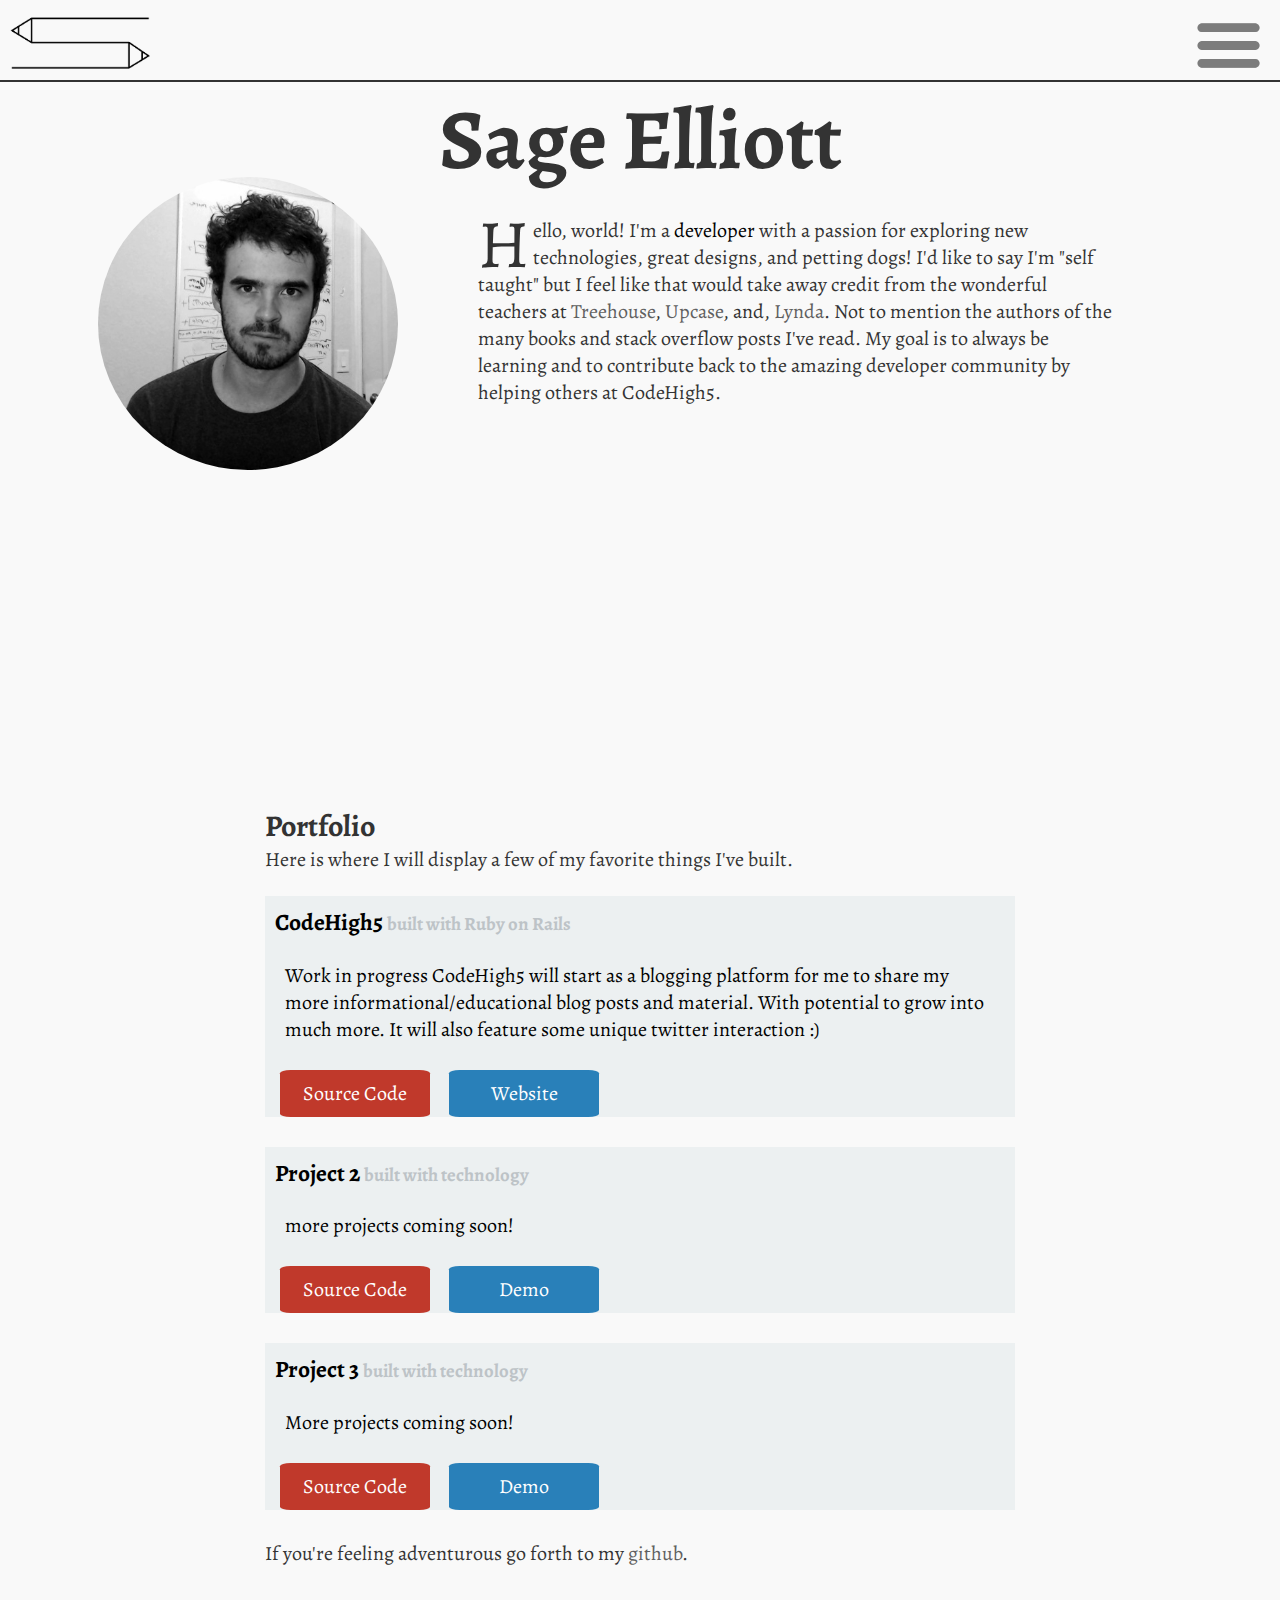
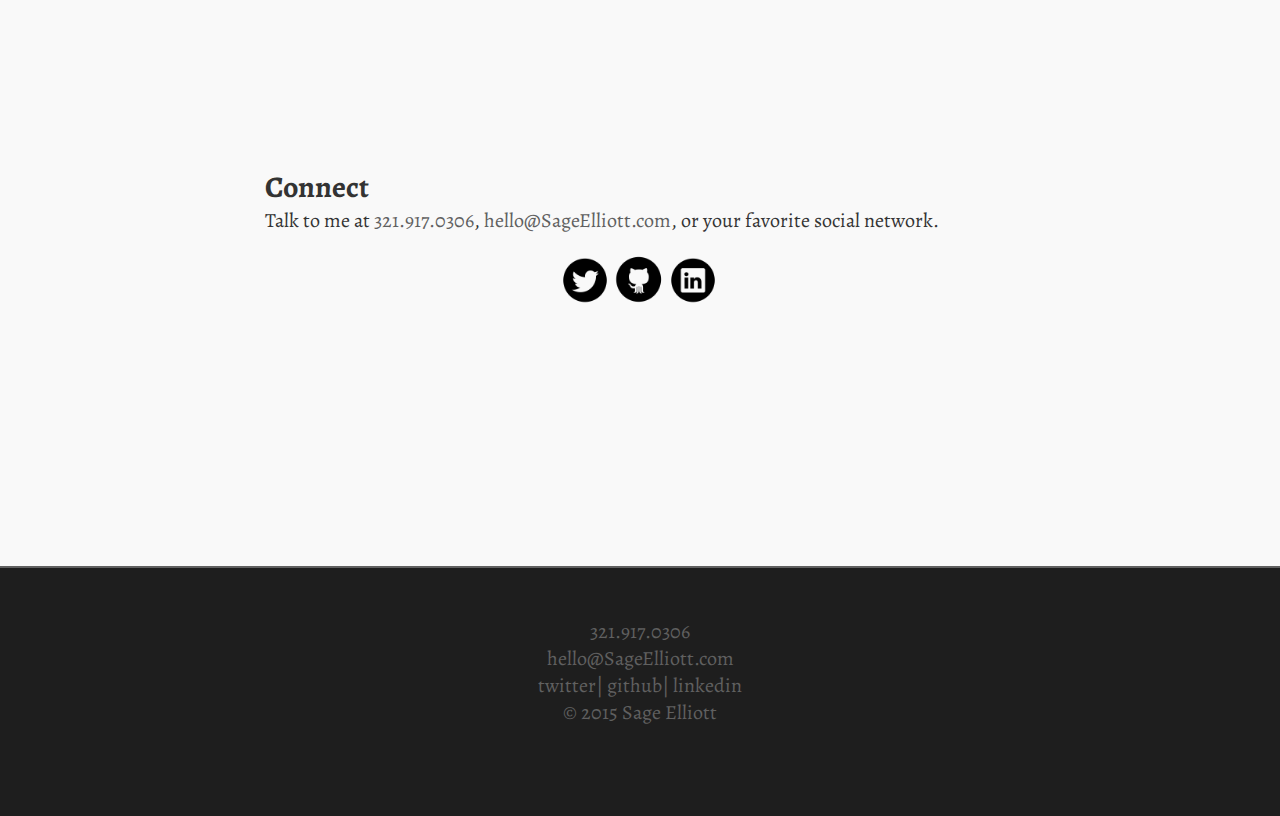
<file: index.html>
<!DOCTYPE html>
<html>
<head>
	<title>Sage Elliott | Developer | Designer</title>
	<link rel="stylesheet" type="text/css" href="css/main.css">
	<link rel="stylesheet" type="text/css" href="css/responsive.css">
		<link href='http://fonts.googleapis.com/css?family=Pathway+Gothic+One|Alegreya:400italic,700italic,400,700|Alegreya+SC' rel='stylesheet' type='text/css'>
		<meta name="viewport" content="width=device-width, initial-scale=1.0">
		<script src="https://ajax.googleapis.com/ajax/libs/jquery/2.1.3/jquery.min.js"></script>
	<script language="javascript" type="text/javascript" src="js/js.js"></script>
</head>
<link rel="icon"
      type="image/png"
      href="img/logoblack.png">
<body>
	<header>
		<div class="nav-bar">
			<img class="logopic" src="img/logoblack.png" alt="Sage Elliott Logo">

			<button type="button" class="js-menu-trigger sliding-panel-button">
			  <img class="logopic" src="img/menu.png" alt="mobile menu">
			</button>

			<nav class="js-menu sliding-panel-content">
			  <ul>
			    <li><a href="#about">About</a></li>
			    <li><a href="#portfolio">Portfolio</a></li>
			    <li><a href="#connect">Connect</a></li>
			    <li><a href="#connect">Blog</a></li>
			  </ul>
			</nav>

			<div class="js-menu-screen sliding-panel-fade-screen"></div>
		</div>

	</header>



	<div class="wrapper">
		<div id="about">
			<h1>Sage Elliott</h1>
			<img class="profile-photo" src="img/sage.jpg" alt="Picture of Sage Elliott">
			<p class="intro">
				<span class="dropcap">H</span>ello, world! I'm a <span class="keyword">developer</span> with a passion for exploring new technologies, great designs, and petting dogs! I'd like to say I'm "self taught" but I feel like that would take away credit from the wonderful teachers at <a href="http://teamtreehouse.com/sageelliott">Treehouse</a>, <a href="https://upcase.com/join">Upcase</a>, and, <a href="http://www.lynda.com/">Lynda</a>. Not to mention the authors of the many books and stack overflow posts I've read.

					My goal is to always be learning and to contribute back to the amazing developer community by helping others at CodeHigh5.

			</p>
		</div>
		<div id="portfolio">
			<h2>Portfolio</h2>
			<p>Here is where I will display a few of my favorite things I've built.</a></p>

			<ul class="gallery">
				<li>
					<h3 class="project-header">CodeHigh5 <span class="tagline">built with Ruby on Rails</span></h2>
					<p class="projectp">Work in progress CodeHigh5 will start as a blogging platform for me to share my more informational/educational blog posts and material. With potential to grow into much more. It will also feature some unique twitter interaction :)</p><br>
					<a class="source" href="https://github.com/sageio/codehigh5"> Source Code</a>
					<a class="demo" href="http://www.codehigh5.com/"> Website</a>
				</li>
				<li>
					<h3 class="project-header">Project 2 <span class="tagline">built with technology</span></h2>
					<p class="projectp"> more projects coming soon!</p><br>
					<a class="source" href=""> Source Code</a>
					<a class="demo" href=""> Demo</a>
				</li>
				<li>
					<h3 class="project-header">Project 3 <span class="tagline">built with technology</span></h2>
					<p class="projectp"> More projects coming soon!
					</p><br>
					<a class="source" href=""> Source Code</a>
					<a class="demo" href=""> Demo</a>
				</li>

			</ul>
			<p>If you're feeling adventurous go forth to my <a href="https://github.com/sageio">github</a>.</p>

		</div>

		<div id="connect">
			<h2>Connect</h2>
			<p>Talk to me at <a href="tel:3219170306">321.917.0306</a>, <a href="mailto:hello@sageelliott.com">hello@SageElliott.com</a>, or your favorite social network. <br>
			<div class="icons">
			<a href="https://twitter.com/sagecoder"><img src="img/twitter.png" alt="twitter logo" class="social-icon" ></a>
			<a href="https://github.com/sageio"><img src="img/github.png" alt="github logo" class="social-icon" ></a>
			<a href="https://www.linkedin.com/in/sageelliott"><img src="img/linkedin.png" alt="linkedin logo" class="social-icon" ></a> </p> <br><br><br><br><br>
			</div>
		</div>
	</div>
		<footer>
			<div class="footer">

				<p class="footerp">

					<a href="tel:3219170306">321.917.0306</a> <br>
					<a href="mailto:hello@sageelliott.com">hello@SageElliott.com</a> <br>
					<a href="https://twitter.com/sagecoder">twitter</a>|
					<a href="https://github.com/sageio">github</a>|
					<a href="https://www.linkedin.com/in/sageelliott">linkedin</a>
					<br>
					&copy; 2015 Sage Elliott
				</p>



			</div>
		</footer>




</body>
</html>
</file>
<file: css/main.css>
html {
  box-sizing: border-box; }

*, *::after, *::before {
  box-sizing: inherit; }

/*******************************
General styles, Colors, Fonts & links
********************************/
* {
  box-sizing: border-box; }

a {
  text-decoration: none;
  color: #606060; }

ul {
  list-style: none; }

body {
  font-family: 'Alegreya', Georgia, serif;
  font-weight: normal;
  color: #333;
  font-size: 1.25em;
  background: #f9f9f9;
  margin: 0px; }

#about, #portfolio, #connect, #footer {
  padding: 0px 10px 0px; }

#portfolio, #connect, #footer {
  padding-top: 50px; }

.dropcap {
  font-size: 3.4em;
  display: block;
  float: left;
  width: .8em;
  height: .7em;
  line-height: 0.8;
  margin: 0; }

.keyword {
  color: #000; }

.tagline {
  color: #bdc3c7;
  font-size: .8em; }

#portfolio p, #portfolio h2, #connect p, #connect h2 {
  max-width: 750px;
  margin: 0 auto 0px; }

/*******************************
Header & Navigation
********************************/
header {
  border-bottom: solid 2px;
  padding-top: 80px; }

.logopic {
  max-width: 140px;
  margin-left: 10px;
  float: left; }

.js-menu-trigger {
  float: right;
  margin-bottom: 80px; }

.nav-bar {
  margin-top: -80px; }

/*******************************
Refill slide panel
********************************/
.sliding-panel-content {
  position: fixed;
  top: 0px;
  right: 0px;
  bottom: 0px;
  left: auto;
  height: 100%;
  width: 220px;
  -webkit-transform: translateX(220px);
  -moz-transform: translateX(220px);
  -ms-transform: translateX(220px);
  -o-transform: translateX(220px);
  transform: translateX(220px);
  -webkit-transition: all 0.25s linear;
  -moz-transition: all 0.25s linear;
  transition: all 0.25s linear;
  background: #404040;
  z-index: 999999;
  overflow-y: auto;
  -webkit-overflow-scrolling: touch; }
  .sliding-panel-content ul {
    padding: 0;
    margin: 0; }
  .sliding-panel-content li {
    list-style: none; }
  .sliding-panel-content li a {
    border-bottom: 1px solid #333;
    color: #fff;
    display: block;
    font-weight: bold;
    padding: 1em;
    text-decoration: none; }
    .sliding-panel-content li a:focus {
      background-color: #4d4d4d; }
    .sliding-panel-content li a:hover {
      background-color: #477DCA;
      color: #fff; }
  .sliding-panel-content.is-visible {
    -webkit-transform: translateX(0);
    -moz-transform: translateX(0);
    -ms-transform: translateX(0);
    -o-transform: translateX(0);
    transform: translateX(0); }

.sliding-panel-fade-screen {
  position: fixed;
  top: 0px;
  right: 0px;
  bottom: 0px;
  left: 0px;
  -webkit-transition: all 0.15s ease-out 0s;
  -moz-transition: all 0.15s ease-out 0s;
  transition: all 0.15s ease-out 0s;
  background: black;
  opacity: 0;
  visibility: hidden;
  z-index: 999998; }
  .sliding-panel-fade-screen.is-visible {
    opacity: 0.4;
    visibility: visible; }

.sliding-panel-button {
  padding: 10px 16px;
  display: inline-block;
  cursor: pointer;
  position: fixed;
  right: 0;
  outline: none;
  border: none;
  background: none; }
  .sliding-panel-button img {
    height: 5.3em;
    opacity: 0.5; }

/*******************************
About(profile)
********************************/
h1 {
  text-align: center;
  font-size: 3.25em; }

.profile-photo {
  display: block;
  max-width: 20%;
  min-width: 170px;
  max-width: 300px;
  margin: 0 auto 10px;
  border-radius: 100%; }

.intro {
  max-width: 750px;
  margin: 0 auto 0px; }

/*******************************
Portfolio
********************************/
.gallery {
  margin: 0%;
  padding: 0;
  list-style: none; }

.gallery li {
  width: 100%;
  margin: 0%;
  background-color: #ecf0f1;
  color: #000;
  max-width: 750px;
  margin: 0 auto 30px; }

.project-header {
  padding: 10px 10px 0px; }

.projectp {
  padding: 0px 20px 0px; }

.source, .demo {
  text-align: center;
  padding: 10px;
  border-radius: 7%;
  width: 150px;
  display: inline-block;
  color: #fff; }

.source {
  background: #c0392b;
  margin-right: 2%;
  margin-left: 2%; }

.demo {
  background: #2980b9; }

.demo:hover {
  background: darkblue; }

.source:hover {
  background: darkred; }

/*******************************
Connect
********************************/
.icons {
  margin: 0 auto 0px;
  max-width: 160px;
  padding: 20px 0 20px; }

.icons img {
  width: 50px; }

/*******************************
Footer
********************************/
footer {
  border-top: solid 2px;
  background: #1e1e1e;
  color: #606060;
  text-align: center;
  padding: 30px 0 70px; }

footer a {
  color: #606060; }

#sitemap {
  padding: 10px;
  margin-top: 30px; }

#sitemap a {
  margin: 0 auto 20px; }

/*# sourceMappingURL=main.css.map */
</file>
<file: css/responsive.css>
@media screen and (min-width: 760px) {

/*******************************
Header & Navigation
********************************/

.mobile-menu img {
  display: none;

}

nav {
	text-align: right;


}

.menu-list{
  display: inline-block;
  position: relative;

}

nav ul li {
    list-style-type: none;
    text-align: center;
    margin: 0px;
    display: inline-block;
}


nav ul li a {
    text-decoration: none;
    color: #000;
    text-align: center;
    display: block;
    padding: 10px;
    margin-right: 20px;
  }

  #sitemap {
    display: none;
  }

}
@media screen and (min-width: 1060px) {

		#portfolio, #connect, #footer {

    margin: 150px 0 100px;

}

 	/*******************************
	About
	********************************/

	h1 {
	font-size: 4.25em;
  margin: 0 auto -20px;
  max-width: 600px;
}

	.profile-photo {
  float: left;
  width: 25%;
	margin: 0px 80px 80px 7%;

}

.intro {
	max-width: 950px;
	padding-top: 40px;

}
#about {
	padding-bottom:200px;
}


}
</file>
